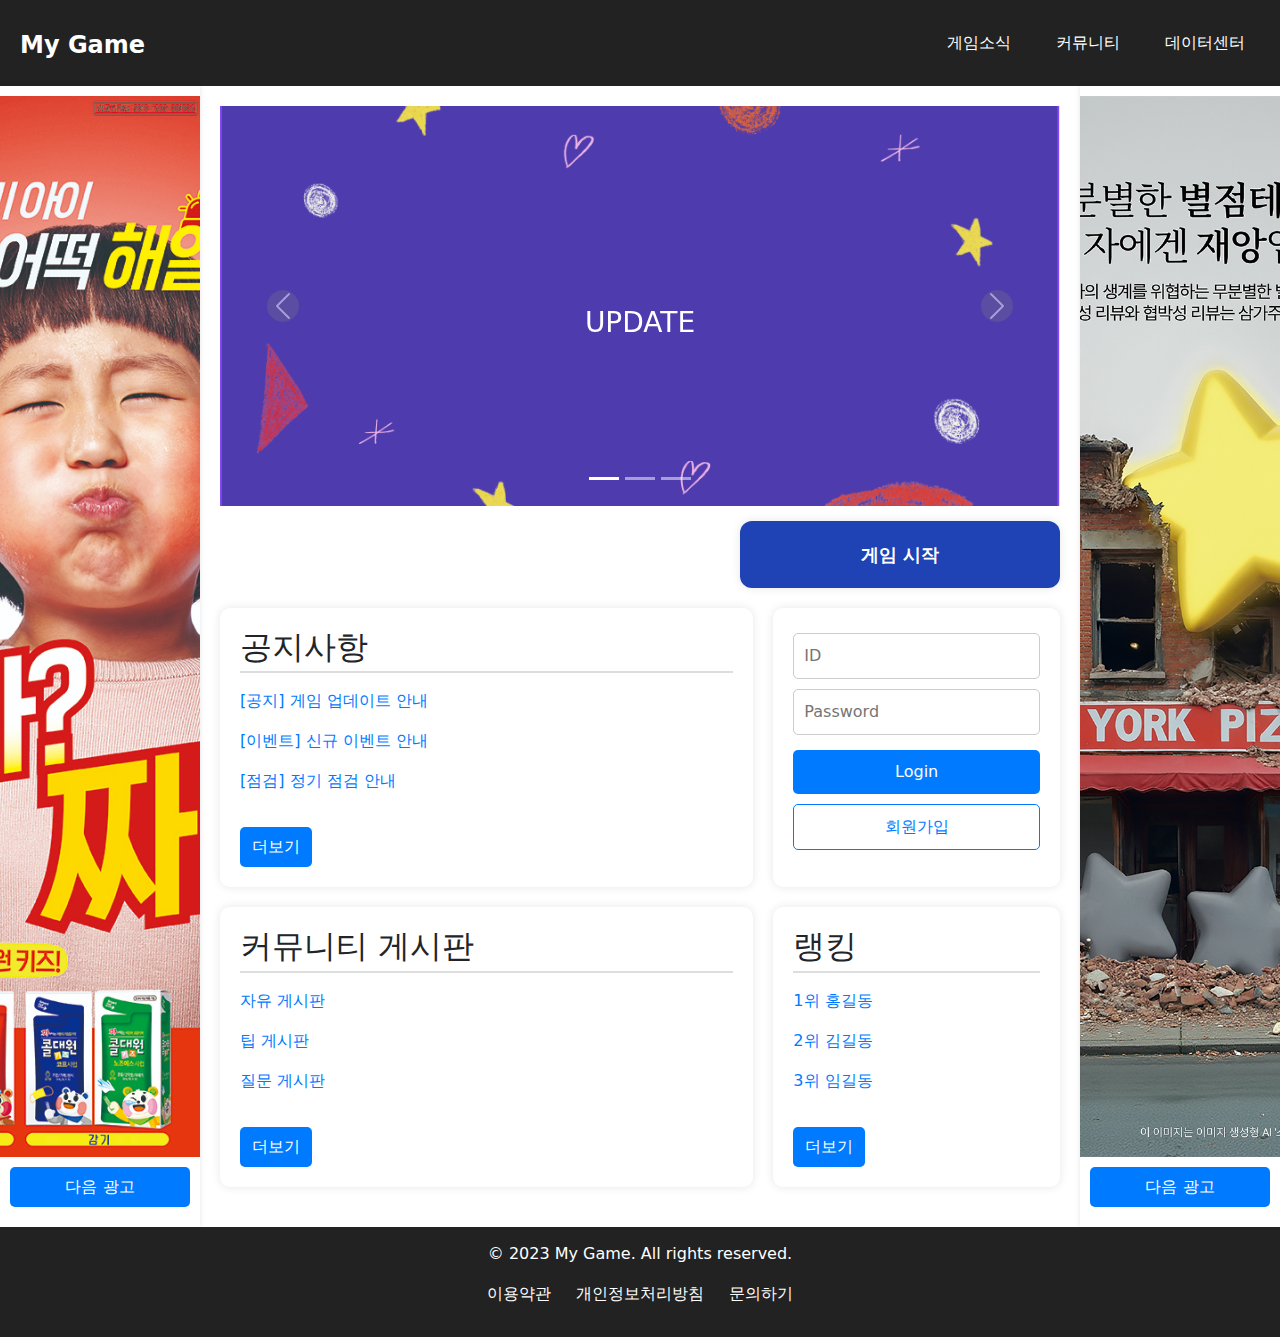
<file: gamehomell/index.html>
<!DOCTYPE html>
<html lang="ko">
<head>
    <!-- 기존 내용 유지 -->
    <meta charset="UTF-8">
    <meta name="viewport" content="width=device-width, initial-scale=1.0">
    <title>My Game Homepage</title>
    <link rel="stylesheet" href="styles.css">
    <!-- 부트스트랩 CSS 추가 -->
    <link href="https://cdn.jsdelivr.net/npm/bootstrap@5.3.3/dist/css/bootstrap.min.css" rel="stylesheet">
</head>
<body>
    <!-- 전체를 감싸는 메인 래퍼 -->
    <div class="main-wrapper">
        <!-- 헤더 -->
        <header id="header">
            <h1 class="logo"><a href="/">My Game</a></h1>
            <nav class="header_nav">
                <ul>
                    <li><a href="/news">게임소식</a></li>
                    <li><a href="/community">커뮤니티</a></li>
                    <li><a href="/datacenter">데이터센터</a></li>
                </ul>
            </nav>
        </header>

        <!-- 컨텐츠와 사이드바를 포함하는 래퍼 -->
        <div class="content-wrapper">
            <!-- 좌측 광고 사이드바 -->
            <div class="ad-sidebar left-sidebar">
                <img src="ad1.jpg" alt="광고 1" id="leftAdImage">
                <button class="ad-button" onclick="changeAd('left')">다음 광고</button>
            </div>

            <!-- 메인 컨텐츠 영역 -->
            <div class="main-container">
                <!-- Carousel 배너 -->
                <div id="demo" class="carousel slide" data-bs-ride="carousel">
                    <!-- 슬라이드 인디케이터 -->
                    <div class="carousel-indicators">
                        <button type="button" data-bs-target="#demo" data-bs-slide-to="0" class="active"></button>
                        <button type="button" data-bs-target="#demo" data-bs-slide-to="1"></button>
                        <button type="button" data-bs-target="#demo" data-bs-slide-to="2"></button>
                    </div>

                    <!-- 슬라이드 이미지 -->
                    <div class="carousel-inner">
                        <div class="carousel-item active">
                            <img src="update.jpg" alt="update" class="d-block w-100">
                            <div class="carousel-caption">
                                <h3>UPDATE</h3>
                            </div>
                        </div>
                        <div class="carousel-item">
                            <img src="event.jpg" alt="event" class="d-block w-100">
                            <div class="carousel-caption">
                                <h3>EVENT</h3>
                            </div> 
                        </div>
                        <div class="carousel-item">
                            <img src="event.jpg" alt="news" class="d-block w-100">
                            <div class="carousel-caption">
                                <h3>EVENT2</h3>
                            </div>  
                        </div>
                    </div>

                    <!-- 슬라이드 컨트롤 -->
                    <button class="carousel-control-prev" type="button" data-bs-target="#demo" data-bs-slide="prev">
                        <span class="carousel-control-prev-icon"></span>
                    </button>
                    <button class="carousel-control-next" type="button" data-bs-target="#demo" data-bs-slide="next">
                        <span class="carousel-control-next-icon"></span>
                    </button>
                </div>

                <!-- 게임 시작 버튼 -->
                <div class="game_start_container">
                    <a href="/game" class="btn_start">게임 시작</a>
                </div>

                <!-- 공지사항 + 로그인 -->
                <div class="notice_login_container">
                    <section class="notice">
                        <h2>공지사항</h2>
                        <ul>
                            <li><a href="/notice/1">[공지] 게임 업데이트 안내</a></li>
                            <li><a href="/notice/2">[이벤트] 신규 이벤트 안내</a></li>
                            <li><a href="/notice/3">[점검] 정기 점검 안내</a></li>
                        </ul>
                        <a href="/notice" class="btn_more">더보기</a>
                    </section>

                    <!-- 로그인 영역 -->
                    <div class="login_area">
                        <div class="before_login">
                            <form id="loginForm">
                                <input type="text" id="username" placeholder="ID" required class="input_field">
                                <input type="password" id="password" placeholder="Password" required required class="input_field">
                                <button type="submit" class="btn_login">Login</button>
                            </form>                                                    
                            <a href="/join" class="btn_join">회원가입</a>
                        </div>
                    </div>
                </div>
                <!-- 게시판 + 랭킹 -->
                <div class="board_rank_container">
                    <!-- 커뮤니티 게시판 -->
                    <section class="notice" id="board">
                        <h2>커뮤니티 게시판</h2>
                        <ul>
                            <li><a href="/board/1">자유 게시판</a></li>
                            <li><a href="/board/2">팁 게시판</a></li>
                            <li><a href="/board/3">질문 게시판</a></li>
                        </ul>
                        <a href="/board" class="btn_more">더보기</a>
                    </section>

                    <!-- 랭킹 게시판 -->
                    <section class="notice" id="rank">
                        <h2>랭킹</h2>
                        <ul>
                            <li><a href="/rank/1">1위 홍길동</a></li>
                            <li><a href="/rank/2">2위 김길동</a></li>
                            <li><a href="/rank/3">3위 임길동</a></li>
                        </ul>
                        <a href="/ranking.html" class="btn_more">더보기</a>
                    </section>
                </div>
            </div>

            <!-- 우측 광고 사이드바 -->
            <div class="ad-sidebar right-sidebar">
                <img src="ad2.jpg" alt="광고 2" id="rightAdImage">
                <button class="ad-button" onclick="changeAd('right')">다음 광고</button>
            </div>
        </div>

        <!-- 푸터 -->
        <footer id="footer">
            <p>© 2023 My Game. All rights reserved.</p>
            <nav class="footer_nav">
                <ul>
                    <li><a href="/policy">이용약관</a></li>
                    <li><a href="/privacy">개인정보처리방침</a></li>
                    <li><a href="/contact">문의하기</a></li>
                </ul>
            </nav>
        </footer>
    </div>
    
    <!-- 부트스트랩 및 JS 파일 추가 -->
    <script src="https://cdn.jsdelivr.net/npm/bootstrap@5.3.3/dist/js/bootstrap.bundle.min.js"></script>
    <script src="index.js"></script>
    <!-- 광고 변경을 위한 스크립트 추가 -->
    <script>
        const leftAds = ['ad1.jpg', 'ad3.jpg', 'ad5.jpg']; // 좌측 광고 이미지 목록
        const rightAds = ['ad2.jpg', 'ad4.jpg', 'ad6.jpg']; // 우측 광고 이미지 목록
        let leftIndex = 0;
        let rightIndex = 0;

        function changeAd(side) {
            if (side === 'left') {
                leftIndex = (leftIndex + 1) % leftAds.length;
                document.getElementById('leftAdImage').src = leftAds[leftIndex];
            } else if (side === 'right') {
                rightIndex = (rightIndex + 1) % rightAds.length;
                document.getElementById('rightAdImage').src = rightAds[rightIndex];
            }
        }
    </script>
</body>
</html>
</file>
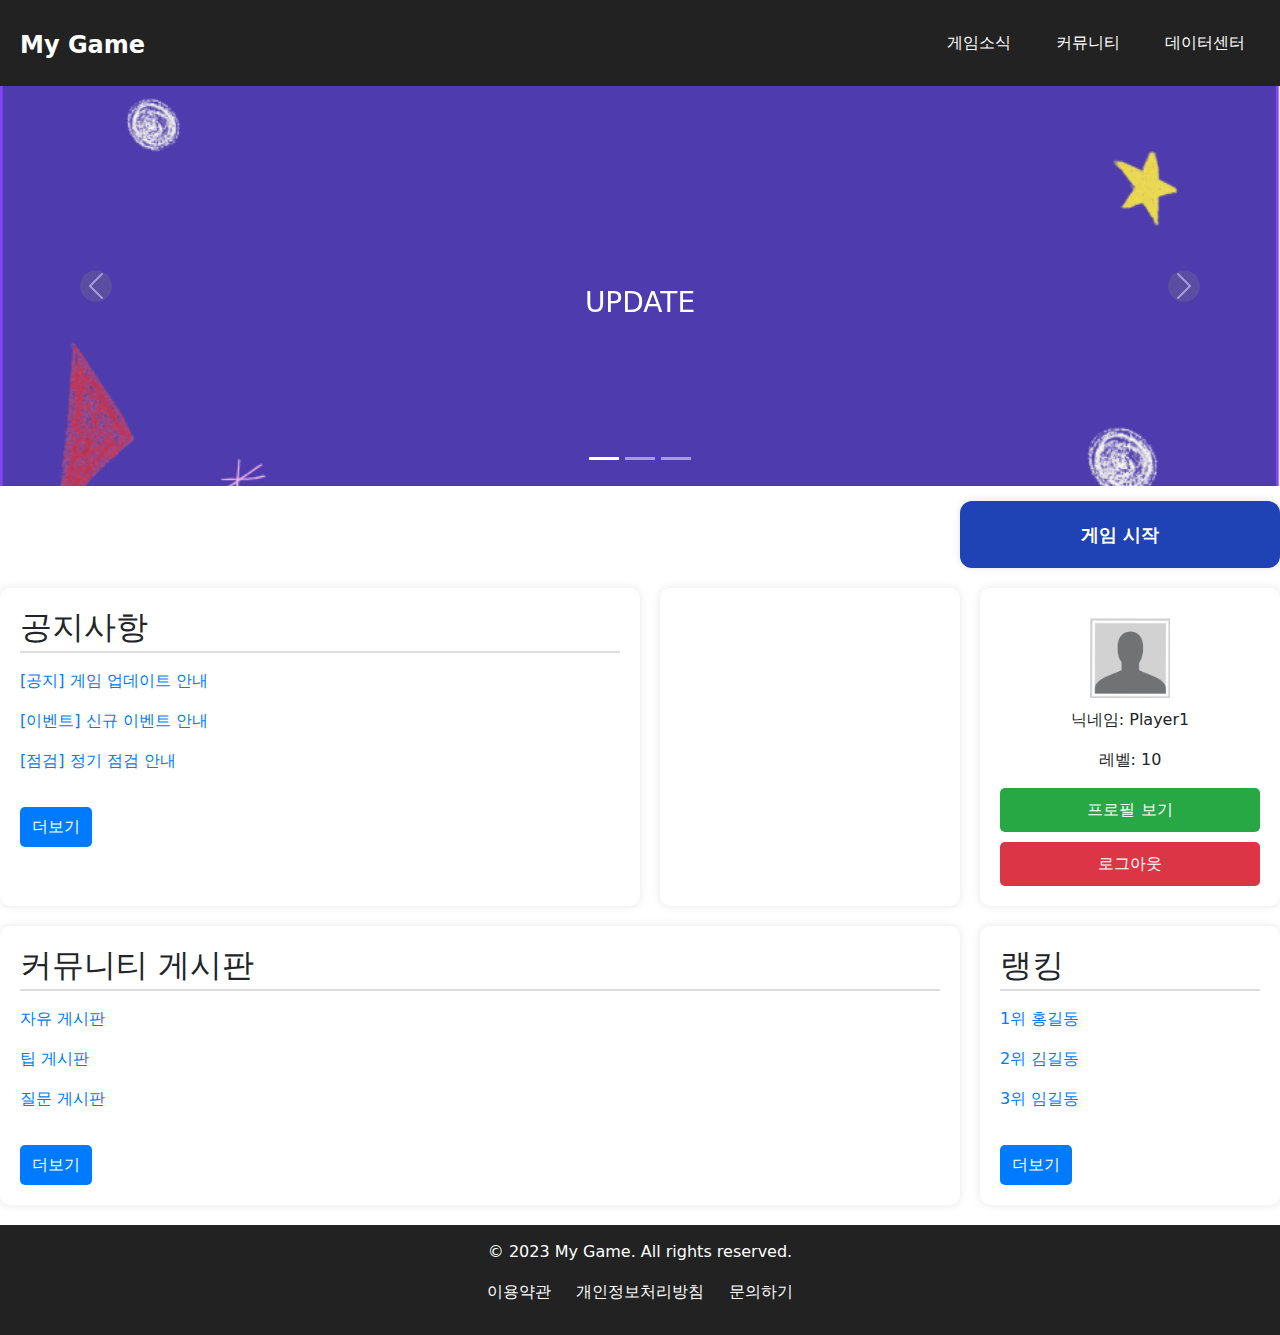
<file: gamehomell/after.html>
<!DOCTYPE html>
<html lang="ko">
<head>
    <meta charset="UTF-8">
    <meta name="viewport" content="width=device-width, initial-scale=1.0">
    <title>My Game Homepage</title>
    <link rel="stylesheet" href="styles.css">
    <link href="https://cdn.jsdelivr.net/npm/bootstrap@5.3.3/dist/css/bootstrap.min.css" rel="stylesheet">
    <script src="https://cdn.jsdelivr.net/npm/bootstrap@5.3.3/dist/js/bootstrap.bundle.min.js"></script>
</head>
<body>
    <!-- 네비게이션 바 -->
    <header id="header">
        <h1 class="logo"><a href="/">My Game</a></h1>
        <nav class="header_nav">
            <ul>
                <li><a href="/news">게임소식</a></li>
                <li><a href="/community">커뮤니티</a></li>
                <li><a href="/datacenter">데이터센터</a></li>
            </ul>
        </nav>
    </header>

    <!-- Carousel 배너 -->
    <div id="demo" class="carousel slide" data-bs-ride="carousel">
        <div class="carousel-indicators">
            <button type="button" data-bs-target="#demo" data-bs-slide-to="0" class="active"></button>
            <button type="button" data-bs-target="#demo" data-bs-slide-to="1"></button>
            <button type="button" data-bs-target="#demo" data-bs-slide-to="2"></button>
        </div>

        <div class="carousel-inner">
            <div class="carousel-item active">
                <img src="update.jpg" alt="update" class="d-block w-100">
                <div class="carousel-caption">
                    <h3>UPDATE</h3>
                </div>
            </div>
            <div class="carousel-item">
                <img src="event.jpg" alt="event" class="d-block w-100">
                <div class="carousel-caption">
                    <h3>EVENT</h3>
                </div> 
            </div>
            <div class="carousel-item">
                <img src="event.jpg" alt="news" class="d-block w-100">
                <div class="carousel-caption">
                    <h3>EVENT2</h3>
                </div>  
            </div>
        </div>

        <button class="carousel-control-prev" type="button" data-bs-target="#demo" data-bs-slide="prev">
            <span class="carousel-control-prev-icon"></span>
        </button>
        <button class="carousel-control-next" type="button" data-bs-target="#demo" data-bs-slide="next">
            <span class="carousel-control-next-icon"></span>
        </button>
    </div>

    <div class="game_start_container">
        <a href="/game" class="btn_start">게임 시작</a>
    </div>

    <!-- 공지사항 + 로그인 -->
    <div class="notice_login_container">
        <section class="notice">
            <h2>공지사항</h2>
            <ul>
                <li><a href="/notice/1">[공지] 게임 업데이트 안내</a></li>
                <li><a href="/notice/2">[이벤트] 신규 이벤트 안내</a></li>
                <li><a href="/notice/3">[점검] 정기 점검 안내</a></li>
            </ul>
            <a href="/notice" class="btn_more">더보기</a>
        </section>

        <!-- 로그인 영역 -->
        <div class="login_area">
            <div class="before_login" style="display: none;">
                <form action="/login" method="POST">
                    <input type="text" name="username" placeholder="아이디" required class="input_field">
                    <input type="password" name="password" placeholder="비밀번호" required class="input_field">
                    <button type="submit" class="btn_login">로그인</button>
                </form>
                <a href="/join" class="btn_join">회원가입</a>
            </div>
        </div>

        <div class="after_login">
            <div class="profile_info">
                <img src="profile.jpg" alt="Profile Image">
                <p>닉네임: Player1</p>
                <p>레벨: 10</p>
            </div>
            <a href="/profile" class="btn_profile">프로필 보기</a>
            <button class="btn_logout" onclick="location.href='/index.html';">로그아웃</button>
        </div>
    </div>
    <div class="board_rank_container">
        <!-- 커뮤니티 게시판 -->
        <section class="notice" id="board">
            <h2>커뮤니티 게시판</h2>
            <ul>
                <li><a href="/board/1">자유 게시판</a></li>
                <li><a href="/board/2">팁 게시판</a></li>
                <li><a href="/board/3">질문 게시판</a></li>
            </ul>
            <a href="/board" class="btn_more">더보기</a>
        </section>

        <!-- 랭킹 게시판 -->
        <section class="notice" id="rank">
            <h2>랭킹</h2>
            <ul>
                <li><a href="/rank/1">1위 홍길동</a></li>
                <li><a href="/rank/2">2위 김길동</a></li>
                <li><a href="/rank/3">3위 임길동</a></li>
            </ul>
            <a href="/ranking.html" class="btn_more">더보기</a>
        </section>
    </div>
    <!-- 푸터 -->
    <footer id="footer">
        <p>© 2023 My Game. All rights reserved.</p>
        <nav class="footer_nav">
            <ul>
                <li><a href="/policy">이용약관</a></li>
                <li><a href="/privacy">개인정보처리방침</a></li>
                <li><a href="/contact">문의하기</a></li>
            </ul>
        </nav>
    </footer>
</body>
</html>
</file>
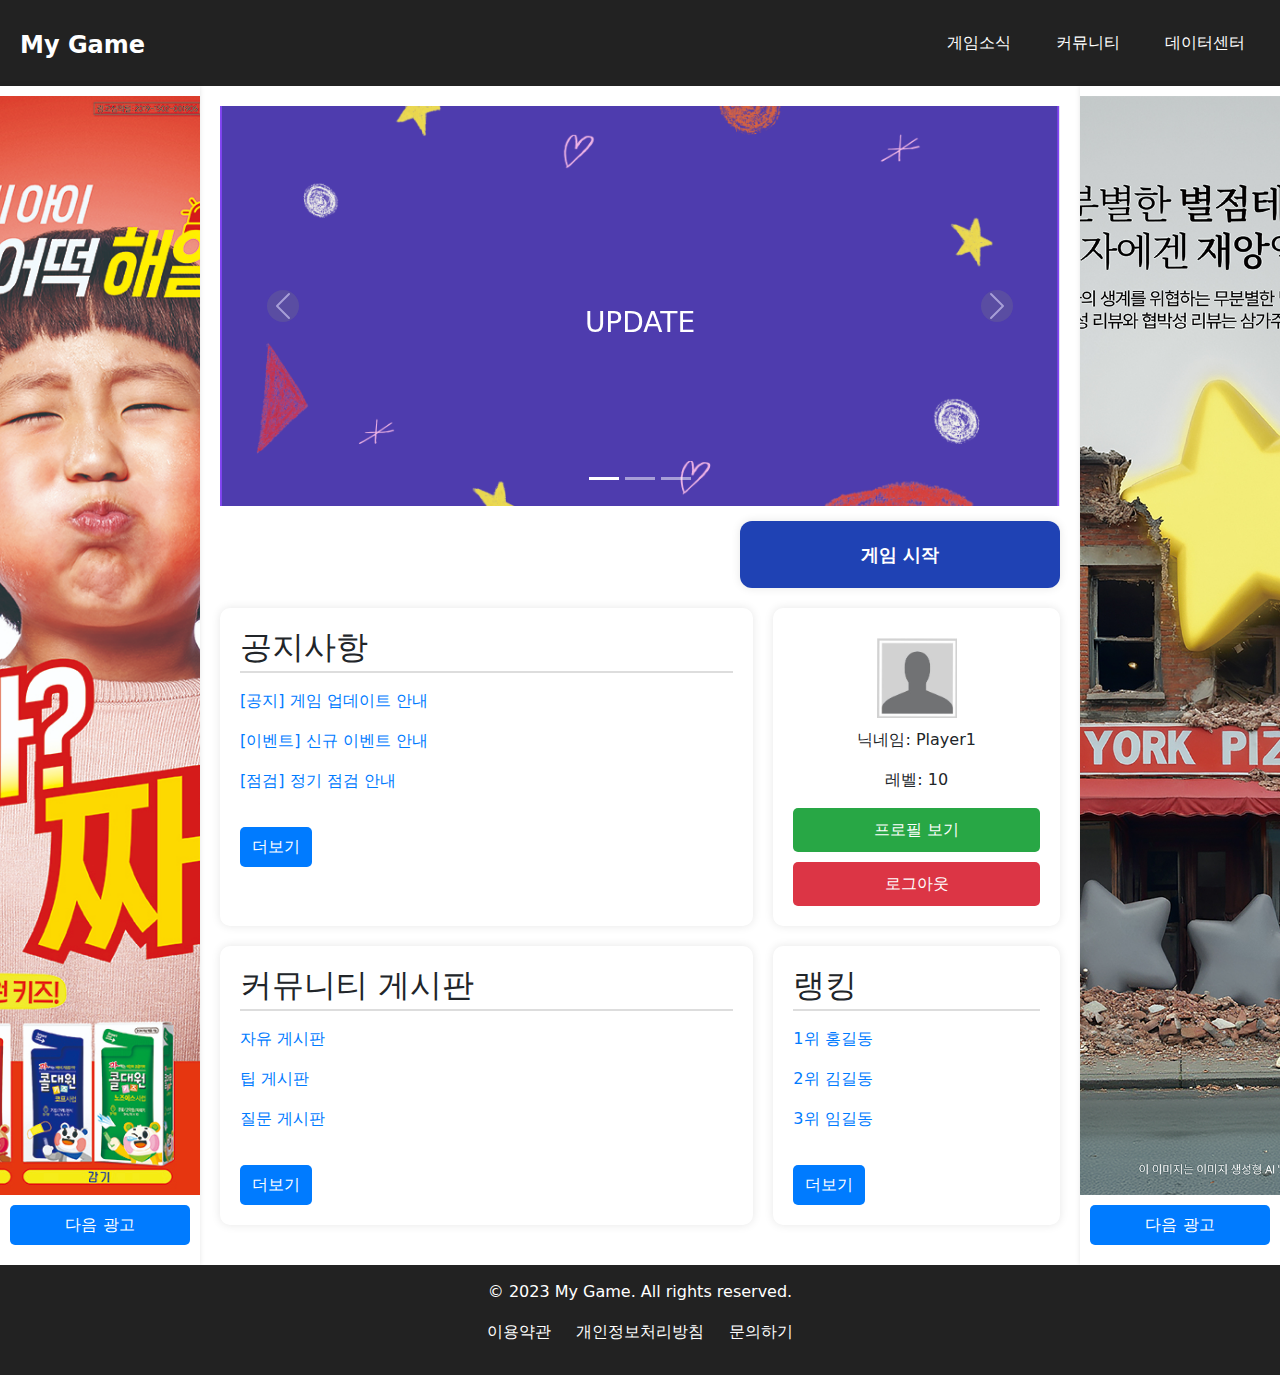
<file: gamehomell/login.html>
<!DOCTYPE html>
<html lang="ko">
<head>
    <!-- 기존 내용 유지 -->
    <meta charset="UTF-8">
    <meta name="viewport" content="width=device-width, initial-scale=1.0">
    <title>My Game Homepage</title>
    <link rel="stylesheet" href="styles.css">
    <!-- 부트스트랩 CSS 추가 -->
    <link href="https://cdn.jsdelivr.net/npm/bootstrap@5.3.3/dist/css/bootstrap.min.css" rel="stylesheet">
</head>
<body>
    <!-- 전체를 감싸는 메인 래퍼 -->
    <div class="main-wrapper">
        <!-- 헤더 -->
        <header id="header">
            <h1 class="logo"><a href="/">My Game</a></h1>
            <nav class="header_nav">
                <ul>
                    <li><a href="/news">게임소식</a></li>
                    <li><a href="/community">커뮤니티</a></li>
                    <li><a href="/datacenter">데이터센터</a></li>
                </ul>
            </nav>
        </header>

        <!-- 컨텐츠와 사이드바를 포함하는 래퍼 -->
        <div class="content-wrapper">
            <!-- 좌측 광고 사이드바 -->
            <div class="ad-sidebar left-sidebar">
                <img src="ad1.jpg" alt="광고 1" id="leftAdImage">
                <button class="ad-button" onclick="changeAd('left')">다음 광고</button>
            </div>

            <!-- 메인 컨텐츠 영역 -->
            <div class="main-container">
                <!-- Carousel 배너 -->
                <div id="demo" class="carousel slide" data-bs-ride="carousel">
                    <!-- 슬라이드 인디케이터 -->
                    <div class="carousel-indicators">
                        <button type="button" data-bs-target="#demo" data-bs-slide-to="0" class="active"></button>
                        <button type="button" data-bs-target="#demo" data-bs-slide-to="1"></button>
                        <button type="button" data-bs-target="#demo" data-bs-slide-to="2"></button>
                    </div>

                    <!-- 슬라이드 이미지 -->
                    <div class="carousel-inner">
                        <div class="carousel-item active">
                            <img src="update.jpg" alt="update" class="d-block w-100">
                            <div class="carousel-caption">
                                <h3>UPDATE</h3>
                            </div>
                        </div>
                        <div class="carousel-item">
                            <img src="event.jpg" alt="event" class="d-block w-100">
                            <div class="carousel-caption">
                                <h3>EVENT</h3>
                            </div> 
                        </div>
                        <div class="carousel-item">
                            <img src="event.jpg" alt="news" class="d-block w-100">
                            <div class="carousel-caption">
                                <h3>EVENT2</h3>
                            </div>  
                        </div>
                    </div>

                    <!-- 슬라이드 컨트롤 -->
                    <button class="carousel-control-prev" type="button" data-bs-target="#demo" data-bs-slide="prev">
                        <span class="carousel-control-prev-icon"></span>
                    </button>
                    <button class="carousel-control-next" type="button" data-bs-target="#demo" data-bs-slide="next">
                        <span class="carousel-control-next-icon"></span>
                    </button>
                </div>

                <!-- 게임 시작 버튼 -->
                <div class="game_start_container">
                    <a href="http://192.168.0.6:3000" class="btn_start">게임 시작</a>
                </div>

                <!-- 공지사항 + 로그인 -->
                <div class="notice_login_container">
                    <section class="notice">
                        <h2>공지사항</h2>
                        <ul>
                            <li><a href="/notice/1">[공지] 게임 업데이트 안내</a></li>
                            <li><a href="/notice/2">[이벤트] 신규 이벤트 안내</a></li>
                            <li><a href="/notice/3">[점검] 정기 점검 안내</a></li>
                        </ul>
                        <a href="/notice" class="btn_more">더보기</a>
                    </section>

                    <!-- 로그인 후 영역 (필요 시 활성화) -->
                    <div class="after_login">
                        <div class="profile_info">
                            <img src="profile.jpg" alt="Profile Image">
                            <p>닉네임: Player1</p>
                            <p>레벨: 10</p>
                        </div>
                        <a href="/profile" class="btn_profile">프로필 보기</a>
                        <button class="btn_logout">로그아웃</button>
                    </div>
                </div>

                <!-- 게시판 + 랭킹 -->
                <div class="board_rank_container">
                    <!-- 커뮤니티 게시판 -->
                    <section class="notice" id="board">
                        <h2>커뮤니티 게시판</h2>
                        <ul>
                            <li><a href="/board/1">자유 게시판</a></li>
                            <li><a href="/board/2">팁 게시판</a></li>
                            <li><a href="/board/3">질문 게시판</a></li>
                        </ul>
                        <a href="/board" class="btn_more">더보기</a>
                    </section>

                    <!-- 랭킹 게시판 -->
                    <section class="notice" id="rank">
                        <h2>랭킹</h2>
                        <ul>
                            <li><a href="/rank/1">1위 홍길동</a></li>
                            <li><a href="/rank/2">2위 김길동</a></li>
                            <li><a href="/rank/3">3위 임길동</a></li>
                        </ul>
                        <a href="/ranking.html" class="btn_more">더보기</a>
                    </section>
                </div>
            </div>

            <!-- 우측 광고 사이드바 -->
            <div class="ad-sidebar right-sidebar">
                <img src="ad2.jpg" alt="광고 2" id="rightAdImage">
                <button class="ad-button" onclick="changeAd('right')">다음 광고</button>
            </div>
        </div>

        <!-- 푸터 -->
        <footer id="footer">
            <p>© 2023 My Game. All rights reserved.</p>
            <nav class="footer_nav">
                <ul>
                    <li><a href="/policy">이용약관</a></li>
                    <li><a href="/privacy">개인정보처리방침</a></li>
                    <li><a href="/contact">문의하기</a></li>
                </ul>
            </nav>
        </footer>
    </div>
    
    <!-- 부트스트랩 및 JS 파일 추가 -->
    <script src="https://cdn.jsdelivr.net/npm/bootstrap@5.3.3/dist/js/bootstrap.bundle.min.js"></script>
    <!-- 광고 변경을 위한 스크립트 추가 -->
    <script>
        const leftAds = ['ad1.jpg', 'ad3.jpg', 'ad5.jpg']; // 좌측 광고 이미지 목록
        const rightAds = ['ad2.jpg', 'ad4.jpg', 'ad6.jpg']; // 우측 광고 이미지 목록
        let leftIndex = 0;
        let rightIndex = 0;

        function changeAd(side) {
            if (side === 'left') {
                leftIndex = (leftIndex + 1) % leftAds.length;
                document.getElementById('leftAdImage').src = leftAds[leftIndex];
            } else if (side === 'right') {
                rightIndex = (rightIndex + 1) % rightAds.length;
                document.getElementById('rightAdImage').src = rightAds[rightIndex];
            }
        }
    </script>
</body>
</html>
</file>
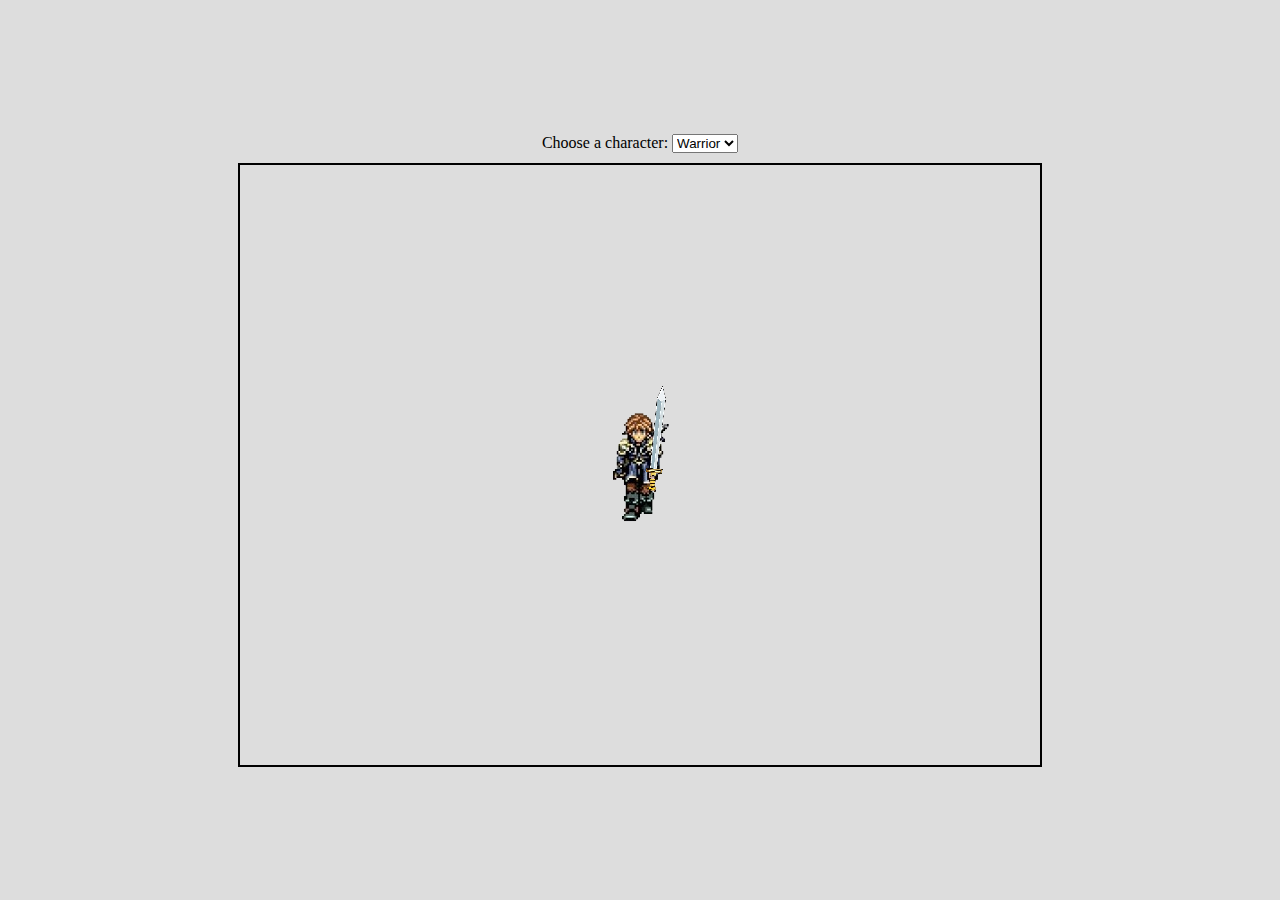
<file: multiplayer-io-game/public/renwer.html>
<!DOCTYPE html>
<html lang="en">
<head>
  <meta charset="UTF-8" />
  <meta name="viewport" content="width=device-width, initial-scale=1.0" />
  <title>Character Selection Game</title>
  <style>
    body {
      display: flex;
      flex-direction: column;
      align-items: center;
      justify-content: center;
      height: 100vh;
      margin: 0;
      background-color: #ddd;
    }
    .controls {
      margin-bottom: 10px;
    }
    .game-container {
      width: 800px;
      height: 600px;
      position: relative;
      overflow: hidden;
      background: url('https://i.pinimg.com/736x/1c/8b/75/1c8b7542359bb190ebfaa8fbc0548365.jpg') no-repeat center center;
      background-size: cover;
      border: 2px solid black;
    }
    .character-container {
      position: absolute;
      overflow: hidden;
    }
    .character {
      position: absolute;
      image-rendering: pixelated;
    }
    .weapon {
      position: absolute;
      pointer-events: none;
      image-rendering: pixelated;
      z-index: 2;
    }
  </style>
</head>
<body>
  <div class="controls">
    <label for="jobSelect">Choose a character: </label>
    <select id="jobSelect">
      <option value="warrior">Warrior</option>
      <option value="archer">Archer</option>
      <option value="wizard">Wizard</option>
    </select>
  </div>

  <div class="game-container" id="gameContainer">
    <div class="character-container" id="charContainer">
      <img class="character" id="character" src="" alt="character sprite" />
    </div>
    <img id="weapon" class="weapon" src="" alt="weapon" />
  </div>

  <script>
    const character = document.getElementById("character");
    const charContainer = document.getElementById("charContainer");
    const weapon = document.getElementById("weapon");
    const gameContainer = document.getElementById("gameContainer");
    const jobSelect = document.getElementById("jobSelect");

    const gameWidth = gameContainer.clientWidth;
    const gameHeight = gameContainer.clientHeight;

    const jobs = {
      warrior: {
        src: "./killyou2.png",
        weapon: "./kimremove.png",
        frameWidth: 58,
        frameHeight: 117,
        weaponScale: 0.2,
        directionLogic: (key) => {
          if (key === "ArrowLeft") return { dx: -1, dy: 0, dirY: 2 };
          if (key === "ArrowRight") return { dx: 1, dy: 0, dirY: 3 };
          if (key === "ArrowUp") return { dx: 0, dy: -1, dirY: 1 };
          if (key === "ArrowDown") return { dx: 0, dy: 1, dirY: 0 };
        },
        weaponLogic: (x, y, dir) => {
          if (dir === 0) return { x: x - 210, y: y - 215, rotate: 55 };
          if (dir === 1) return { x: x - 195, y: y - 220, rotate: 60 };
          if (dir === 2) return { x: x - 250, y: y - 200, rotate: 0 };
          return { x: x - 200, y: y - 210, rotate: 90 };
        },
      },
      archer: {
        src: "./helpme.png",
        weapon: "./shootingremove.png",
        frameWidth: 87,
        frameHeight: 90,
        weaponScale: 0.2,
        directionLogic: (key) => {
          if (key === "ArrowLeft") return { dx: -1, dy: 0, dirY: 0 };
          if (key === "ArrowRight") return { dx: 1, dy: 0, dirY: 1 };
          if (key === "ArrowUp") return { dx: 0, dy: -1, dirY: 2 };
          if (key === "ArrowDown") return { dx: 0, dy: 1, dirY: 3 };
        },
        weaponLogic: (x, y, dir) => {
          if (dir === 0) return { x: x - 210, y: y - 215, rotate: 55 };
          if (dir === 1) return { x: x - 195, y: y - 220, rotate: 60 };
          if (dir === 2) return { x: x - 250, y: y - 200, rotate: 0 };
          return { x: x - 200, y: y - 210, rotate: 90 };
        },
      },
      wizard: {
        src: "./ling.png",
        weapon: "./stickremove.png",
        frameWidth: 59.5,
        frameHeight: 88.25,
        weaponScale: 0.2,
        directionLogic: (key) => {
          if (key === "ArrowLeft") return { dx: -1, dy: 0, dirY: 1 };
          if (key === "ArrowRight") return { dx: 1, dy: 0, dirY: 2 };
          if (key === "ArrowUp") return { dx: 0, dy: -1, dirY: 3 };
          if (key === "ArrowDown") return { dx: 0, dy: 1, dirY: 0 };
        },
        weaponLogic: (x, y, dir) => {
          if (dir === 0) return { x: x + 35, y: y + 25, rotate: -45 };
          if (dir === 1) return { x: x + 15, y: y + 20, rotate: -45 };
          if (dir === 2) return { x: x + 15, y: y + 32, rotate: 40 };
          return { x: x + 35, y: y + 30, rotate: 35 };
        },
      },
    };

    let job = jobSelect.value;
    let posX, posY, frame = 0, directionY = 0, speed = 48;

    function initCharacter() {
      job = jobSelect.value;
      const data = jobs[job];

      character.src = data.src;
      weapon.src = data.weapon;

      character.style.width = data.frameWidth * 4 + "px";
      character.style.height = data.frameHeight * 4 + "px";

      charContainer.style.width = data.frameWidth + "px";
      charContainer.style.height = data.frameHeight + "px";

      posX = gameWidth / 2 - data.frameWidth / 2;
      posY = gameHeight / 2 - data.frameHeight / 2;

      updateCharacter();
    }

    function updateCharacter() {
      const data = jobs[job];

      charContainer.style.left = posX + "px";
      charContainer.style.top = posY + "px";
      character.style.transform = `translate(-${frame * data.frameWidth}px, -${directionY * data.frameHeight}px)`;

      const gameRect = gameContainer.getBoundingClientRect();
      const charRect = charContainer.getBoundingClientRect();
      const baseX = charRect.left - gameRect.left;
      const baseY = charRect.top - gameRect.top;

      const weaponPos = data.weaponLogic(baseX, baseY, directionY);
      weapon.style.left = weaponPos.x + "px";
      weapon.style.top = weaponPos.y + "px";
      weapon.style.transform = `scale(${data.weaponScale}) rotate(${weaponPos.rotate}deg)`;
    }

    window.addEventListener("keydown", (e) => {
      if (e.repeat) return;
      const data = jobs[job];
      const move = data.directionLogic(e.code);
      if (!move) return;

      posX += move.dx * speed;
      posY += move.dy * speed;
      directionY = move.dirY;

      const maxX = gameWidth - data.frameWidth;
      const maxY = gameHeight - data.frameHeight;

      if (posX < 0) posX = 0;
      if (posY < 0) posY = 0;
      if (posX > maxX) posX = maxX;
      if (posY > maxY) posY = maxY;

      frame = (frame + 1) % 4;
      updateCharacter();
    });

    jobSelect.addEventListener("change", initCharacter);
    initCharacter();
  </script>
</body>
</html>
</file>
<file: gamehomell/styles.css>
/* 기본 스타일 */
body {
    font-family: Arial, sans-serif;
    margin: 0;
    padding: 0;
    background-color: #f4f4f4;
    color: #333;
}

/* 전체 레이아웃 */
.main-wrapper {
    display: flex;
    flex-direction: column;
    min-height: 100vh;
}

/* 헤더 */
#header {
    background-color: #222;
    color: white;
    padding: 15px 20px;
    display: flex;
    justify-content: space-between;
    align-items: center;
}

/* 로고 */
.logo a {
    color: white;
    text-decoration: none;
    font-size: 24px;
    font-weight: bold;
}

/* 네비게이션 */
.header_nav ul {
    list-style: none;
    display: flex;
    gap: 15px;
    margin: 0;
    padding: 0;
}

.header_nav ul li a {
    color: white;
    text-decoration: none;
    padding: 10px 15px;
}

/* 컨텐츠와 사이드바 래퍼 */
.content-wrapper {
    display: flex;
    flex: 1;
}

/* 광고 사이드바 */
.ad-sidebar {
    width: 200px;
    background-color: #fff;
    text-align: center;
    padding: 10px 0;
    box-shadow: 0 0 5px rgba(0,0,0,0.1);
    display: flex;
    flex-direction: column;
    justify-content: space-between;
}

.left-sidebar {
    /* 왼쪽 사이드바 */
}

.right-sidebar {
    /* 오른쪽 사이드바 */
}

.ad-sidebar img {
    width: 100%;
    flex-grow: 1;
    object-fit: cover;
}

.ad-button {
    background-color: #007bff;
    color: #fff;
    border: none;
    padding: 8px;
    border-radius: 5px;
    cursor: pointer;
    margin: 10px;
}

.ad-button:hover {
    background-color: #0056b3;
}

/* 메인 컨텐츠 */
.main-container {
    flex: 1;
    padding: 20px;
}

/* 게임 시작 버튼 */
.game_start_container {
    display: flex;
    justify-content: flex-end;
    margin-top: 15px;
}

.btn_start {
    width: 320px;
    padding: 20px;
    text-align: center;
    font-size: 18px;
    font-weight: bold;
    background: #1f42b4;
    color: white;
    text-decoration: none;
    border-radius: 12px;
    transition: background 0.3s;
    box-shadow: 0px 0px 10px rgba(0, 0, 0, 0.1);
}

.btn_start:hover {
    background: #0f1891;
}

/* 공지사항 + 로그인 */
.notice_login_container {
    display: flex;
    justify-content: space-between;
    gap: 20px;
    margin: 20px 0;
}

/* 공지사항 */
.notice {
    flex: 2;
    background: white;
    padding: 20px;
    border-radius: 10px;
    box-shadow: 0px 0px 10px rgba(0, 0, 0, 0.1);
}

.notice h2 {
    border-bottom: 2px solid #ddd;
    padding-bottom: 5px;
}

.notice ul {
    list-style: none;
    padding: 0;
}

.notice ul li {
    padding: 8px 0;
}

.notice ul li a {
    text-decoration: none;
    color: #007bff;
}

.btn_more {
    display: inline-block;
    margin-top: 10px;
    padding: 8px 12px;
    background: #007bff;
    color: white;
    text-decoration: none;
    border-radius: 5px;
}

/* 로그인 */
.login_area {
    flex: 1;
    max-width: 300px;
    background: white;
    padding: 20px;
    border-radius: 10px;
    box-shadow: 0px 0px 10px rgba(0, 0, 0, 0.1);
}

/* 입력 필드 */
.input_field {
    width: 100%;
    padding: 10px;
    margin: 5px 0;
    border: 1px solid #ccc;
    border-radius: 5px;
}

/* 버튼 스타일 */
.btn_login, .btn_join, .btn_profile, .btn_logout {
    display: block;
    width: 100%;
    padding: 10px;
    margin-top: 10px;
    text-align: center;
    border-radius: 5px;
    text-decoration: none;
    cursor: pointer;
}

.btn_login {
    background: #007bff;
    color: white;
    border: none;
}

.btn_join {
    background: white;
    border: 1px solid #007bff;
    color: #007bff;
}

.btn_profile {
    background: #28a745;
    color: white;
    border: none;
}

.btn_logout {
    background: #dc3545;
    color: white;
    border: none;
}

/* 프로필 */
.after_login {
    flex: 1;
    max-width: 300px;
    background: white;
    padding: 20px;
    border-radius: 10px;
    box-shadow: 0px 0px 10px rgba(0, 0, 0, 0.1);
}

/* 프로필 정보 */
.profile_info {
    text-align: center;
    margin-top: 10px;
}

.profile_info img {
    width: 80px;
    height: 80px;
    margin-bottom: 10px;
}

/* 메인 배너 */
.carousel-item img {
    width: 100%;
    max-height: 400px;
    object-fit: cover;
    margin: 0 auto;
}

.carousel-caption {
    position: absolute;
    top: 45%;
    left: 50%;
}

/* 배너 좌우 버튼 */
.carousel-control-prev-icon,
.carousel-control-next-icon {
    background-color: rgba(128, 128, 128, 0.5);
    border-radius: 50%;
    padding: 15px;
    transition: background-color 0.3s ease;
}

.carousel-control-prev:hover .carousel-control-prev-icon,
.carousel-control-next:hover .carousel-control-next-icon {
    background-color: rgba(128, 128, 128, 0.8);
}

/* 게시판 + 랭킹 */
.board_rank_container {
    display: flex;
    justify-content: space-between;
    gap: 20px;
    margin: 20px 0;
}

/* 게시판 */
#board {
    flex: 2;
    background: white;
    padding: 20px;
    border-radius: 10px;
    box-shadow: 0px 0px 10px rgba(0, 0, 0, 0.1);
}

/* 랭킹 */
#rank {
    flex: 1;
    max-width: 300px;
    background: white;
    padding: 20px;
    border-radius: 10px;
    box-shadow: 0px 0px 10px rgba(0, 0, 0, 0.1);
}

/* 푸터 */
#footer {
    background: #222;
    color: white;
    text-align: center;
    padding: 15px 0;
}

.footer_nav ul {
    list-style: none;
    padding: 0;
}

.footer_nav ul li {
    display: inline;
    margin: 0 10px;
}

.footer_nav ul li a {
    color: white;
    text-decoration: none;
}

/* 반응형 디자인 */
@media (max-width: 768px) {
    .content-wrapper {
        flex-direction: column;
    }

    .ad-sidebar {
        display: none;
    }

    .game_start_container {
        justify-content: center;
    }

    .notice_login_container, .board_rank_container {
        flex-direction: column;
        align-items: center;
    }

    .login_area, #rank {
        max-width: 100%;
    }
}
</file>
